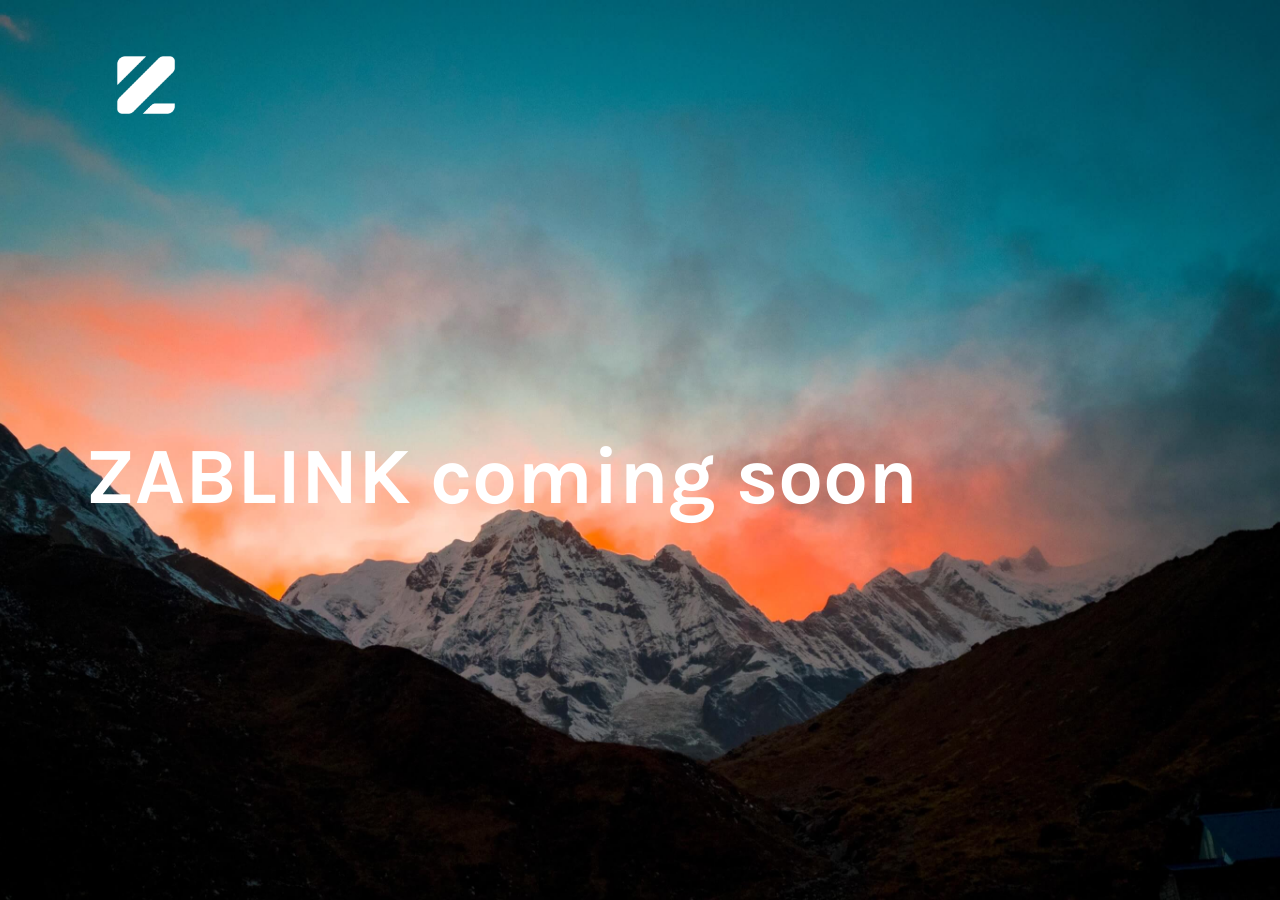
<file: coming-soon.html>
<!DOCTYPE html>
<html lang="en">

<head>
    <meta charset="UTF-8">
    <meta name="viewport" content="width=device-width, initial-scale=1.0">
    <meta http-equiv="X-UA-Compatible" content="ie=edge">
    <title>ZabLINK coming soon</title>
    <link href="https://fonts.googleapis.com/css?family=Karla:400,700&display=swap" rel="stylesheet">
    <link rel="stylesheet" href="https://cdn.materialdesignicons.com/4.8.95/css/materialdesignicons.min.css">
    <link rel="stylesheet" href="https://stackpath.bootstrapcdn.com/bootstrap/4.4.1/css/bootstrap.min.css">
    <link rel="stylesheet" href="./css/bd-coming-soon.css">
</head>

<body class="min-vh-100 d-flex flex-column">

    <header>
        <div class="container">
            <nav class="navbar navbar-dark bg-transparenet">
                <a class="navbar-brand" href="#">
                    <img src="./images/zablink-logo-white.png" alt="logo">
                </a>
                <div class="hide">
                    <span class="navbar-text ml-auto d-none d-sm-inline-block">978-130-5444 </span>
                    <span class="navbar-text d-none d-sm-inline-block">jerald_glover@glennie.tv</span>
                </div>
            </nav>
        </div>
    </header>
    <main class="my-auto">
        <div class="container">
            <h1 class="page-title">ZABLINK coming soon</h1>
            <div class="hide">
                <p class="page-description">Lorem ipsum dolor sit amet consectetur adipisicing elit sed eiu sit amet consectetur
                </p>
                <p>Stay connected</p>
                <nav class="footer-social-links">
                    <a href="#!" class="social-link"><i class="mdi mdi-facebook-box"></i></a>
                    <a href="#!" class="social-link"><i class="mdi mdi-twitter"></i></a>
                    <a href="#!" class="social-link"><i class="mdi mdi-google"></i></a>
                    <a href="#!" class="social-link"><i class="mdi mdi-slack"></i></a>
                    <a href="#!" class="social-link"><i class="mdi mdi-skype"></i></a>
                </nav>
            </div>
            
        </div>
    </main>
</body>

</html>
</file>
<file: css/bd-coming-soon.css>
body {
  font-family: 'Karla', sans-serif;
  background-image: url("../images/soon/bg.jpg");
  background-size: cover;
  background-repeat: no-repeat;
  background-position: center;
  color: #ffffff;
  padding-bottom: 75px; }
  @media (min-width: 768px) {
    body {
      padding-bottom: 110px; } }

.navbar-brand {
  margin-right: 0; }
  .navbar-brand img {
    height: 21px; }

.navbar-dark {
  padding-top: 35px;
  padding-bottom: 35px; }
  .navbar-dark .navbar-text {
    color: #ffffff;
    opacity: 1;
    padding: 0 20px;
    border-right: 1px solid #ffffff;
    font-size: 18px;
    font-weight: bold;
    text-align: center; }
    .navbar-dark .navbar-text:last-child {
      border-right: 0; }
  @media (max-width: 767px) {
    .navbar-dark {
      padding-bottom: 0; } }

.page-title {
  font-size: 80px;
  font-weight: bold;
  margin-bottom: 6px; }
  @media (max-width: 767px) {
    .page-title {
      font-size: 35px;
      margin-bottom: 14px; } }

.page-description {
  max-width: 465px;
  font-size: 18px;
  margin-bottom: 59px; }
  @media (max-width: 767px) {
    .page-description {
      font-size: 14px; } }

p {
  font-size: 14px;
  margin-bottom: 21px; }

.footer-social-links .social-link {
  display: inline-block;
  text-align: center;
  line-height: 40px;
  width: 40px;
  height: 40px;
  border-radius: 50%;
  background-color: #ffffff;
  color: #000000;
  margin-right: 16px;
  transition: all 0.3s ease-in-out; }
  .footer-social-links .social-link:last-child {
    margin-right: 0; }
  .footer-social-links .social-link:hover {
    text-decoration: none;
    background-color: #000000;
    color: #ffffff; }

/*# sourceMappingURL=bd-coming-soon.css.map */


.navbar-brand img {
    max-width: 90px; /* ขนาดเริ่มต้นสำหรับ Desktop */
    height: auto;
}

/* สำหรับแท็บเล็ต (หน้าจอกว้างไม่เกิน 1024px) */
@media (max-width: 1024px) {
    .navbar-brand img {
        max-width: 75px;
    }
}

/* สำหรับมือถือ (หน้าจอกว้างไม่เกิน 768px) */
@media (max-width: 768px) {
    .navbar-brand img {
        max-width: 60px;
    }
}

/* สำหรับมือถือจอเล็ก (หน้าจอกว้างไม่เกิน 480px) */
@media (max-width: 480px) {
    .navbar-brand img {
        max-width: 50px;
    }
}

.hide{
  display: none;
}
</file>
